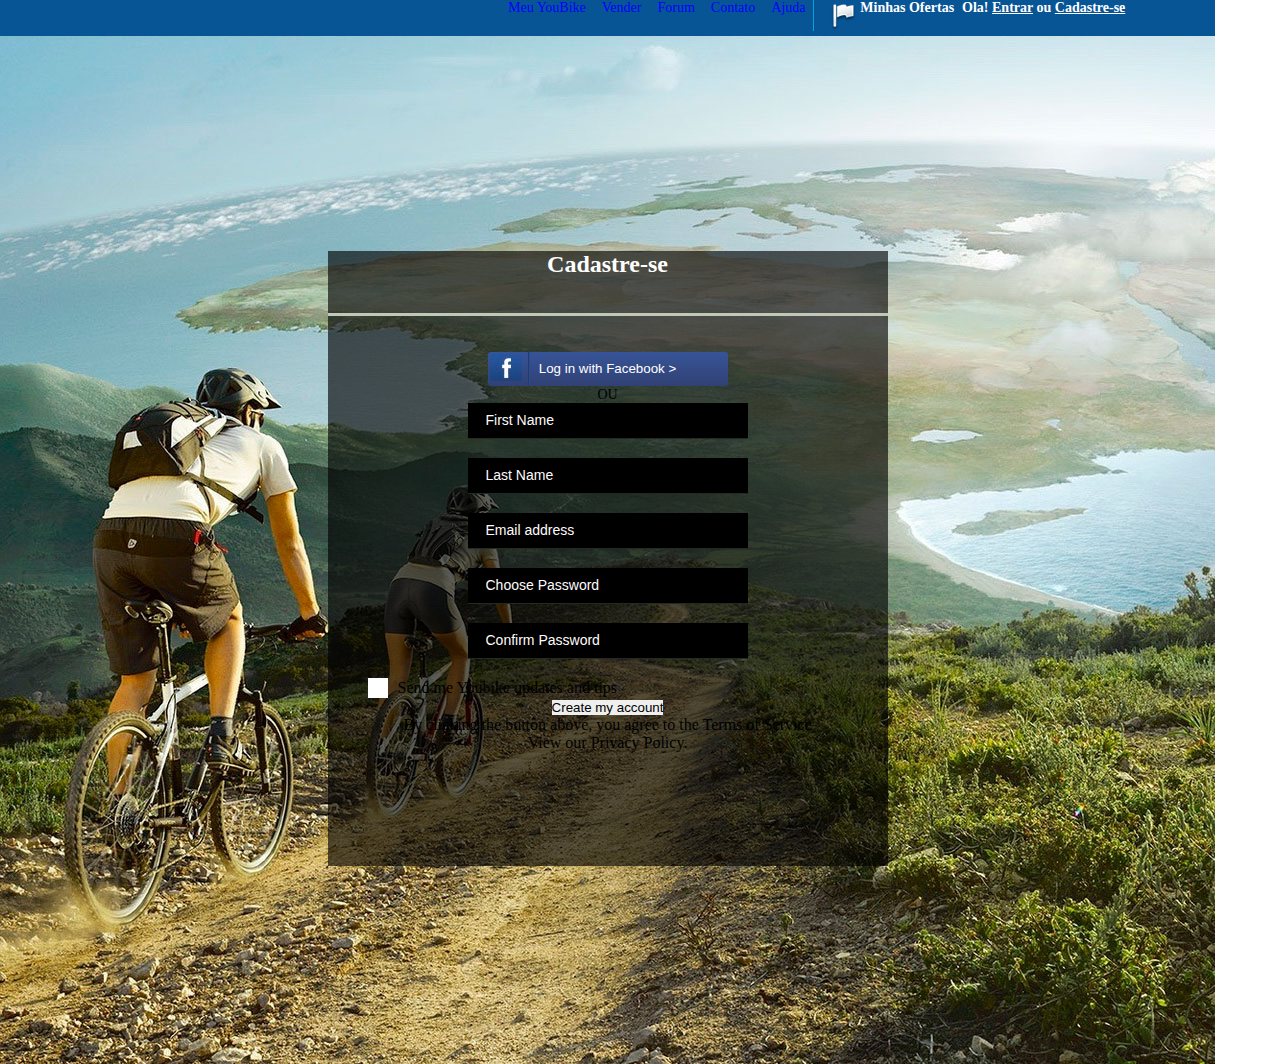
<file: 555_index.html>
<!DOCTYPE html>
<html lang="en">
<head>
	<meta charset="UTF-8">
	<title>Document</title>
	<link rel="stylesheet" href="css/styless555.css">
</head>
<body>
	<header>
		<div class="menu">
				<ul>
					<li class="menu1"><a href="#">Meu YouBike </a></li>
					<li class="menu1"><a href="#">Vender</a></li>
					<li class="menu1"><a href="#">Forum</a></li>
					<li class="menu1"><a href="#">Contato</a></li>
					<li class="menu1"><a href="#">Ajuda </a></li>
					<li class="menu2"><img class="icon2" src="Images/icon2.png" alt="flag icon"></li>
					<li class="menu2"><a href="#">Minhas Ofertas</a></li>
					<li class="menu2"><a href="#">Ola! <u>Entrar</u> ou <u>Cadastre-se</u></a></li>
					</ul>
	
			</div>
		</header>
		<form action="#" class="signin-form">
			<div class="name"><h1>Cadastre-se</h1></div>
			<button type="button" class="facebook">
				<span class="facebook-icon"></span>
				<span>
					Log in <span>with</span> Facebook >
				</span>
				<span class="arrow-icon"></span>
			</button>
			<div class="separator"><span>OU</span></div>

			<input type="text" name="firstName" placeholder="First Name">
			<input type="text" name="lastName" placeholder="Last Name">
			<input type="email" name="EmailAddress" placeholder="Email address">
			<input type="password" name="password" placeholder="Choose Password">
			<input type="password" name="password" placeholder="Confirm Password">

			<div class="agree">
				<label for="send">
					<input type="checkbox" id="send">
					<span class="checkbox"></span>
					Send me Youbike updates and tips
				</label>
			</div>

			<button class="sign-in">Create my account</button>
			<p>By clicking the button above, you agree to the Terms of Service</p>
			<p>View our Privacy Policy.</p>
		</form>
	</body>
	</html>
</file>
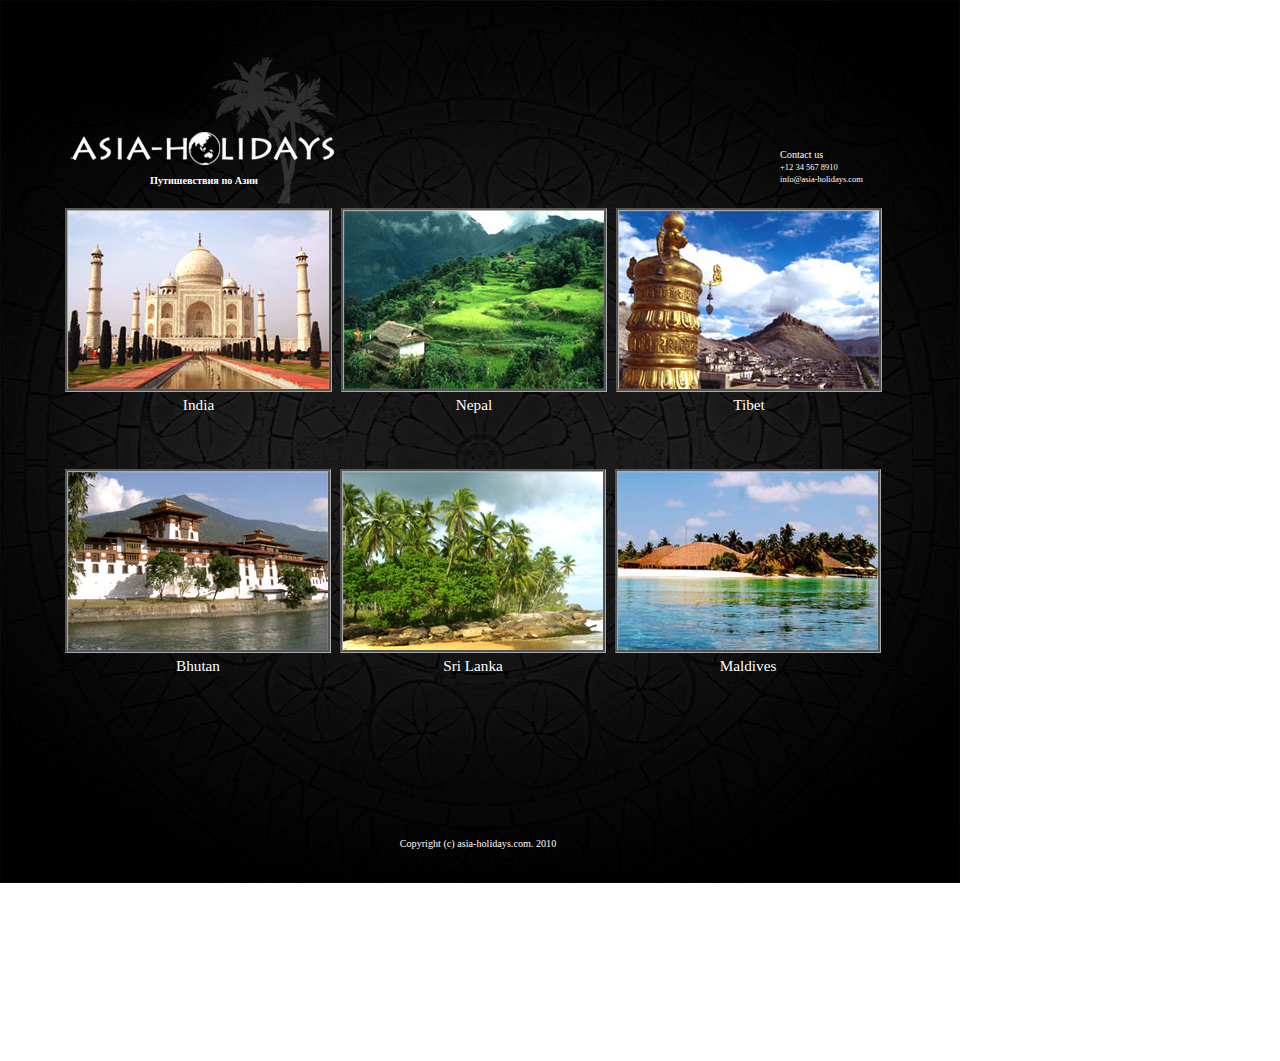
<file: index2_bonus.html>
<!DOCTYPE html>
<html lang="ru">
<head>
	<meta charset="UTF-8">
	<link rel="stylesheet" type="text/css" href="css/style2.css">
	<title>Travel by Asia</title>
</head>
<body background="Images/bonus2_logo.jpg">
	<header>
		<div class="header">
			<h1>Путишевствия по Азии</h1>
		</div>		
		<div class="contact">
			<ul>
				<li class="contacts"><a href="#">Contact us</a></li>
				<li class="details"><a href="#">+12 34 567 8910</a></li>
				<li class="details"><a href="#">info@asia-holidays.com</a></li>
			</ul>
		</div>
	</header>
	<div class="main">
		<figure>
			<p><img src="Images/bonus2_India.jpg" alt="India photo"></p>
			<figcaption>India</figcaption>
		</figure>
		<figure>
			<p><img src="Images/bonus2_Nepal.jpg" alt="Nepal photo"></p>
			<figcaption>Nepal</figcaption>
		</figure>		
		<figure>
			<p><img src="Images/bonus2_Tibet.jpg" alt="Tibet photo"></p>
			<figcaption>Tibet</figcaption>
		</figure>		
		<figure>
			<p><img src="Images/bonus2_Bhutan.jpg" alt="Bhutan photo"></p>
			<figcaption>Bhutan</figcaption>
		</figure>		
		<figure>
			<p><img src="Images/bonus2_Sri-lanka.jpg" alt="Sri Lanka photo"></p>
			<figcaption>Sri Lanka</figcaption>
		</figure>		
		<figure>
			<p><img src="Images/bonus2_Maldives.jpg" alt="Maldives photo"></p>
			<figcaption>Maldives
			</figcaption>
		</figure>				
	</div>
	<div class="footer">
		<P>Copyright (c) asia-holidays.com. 2010</P>
	</div>
</body>
</html>
</file>
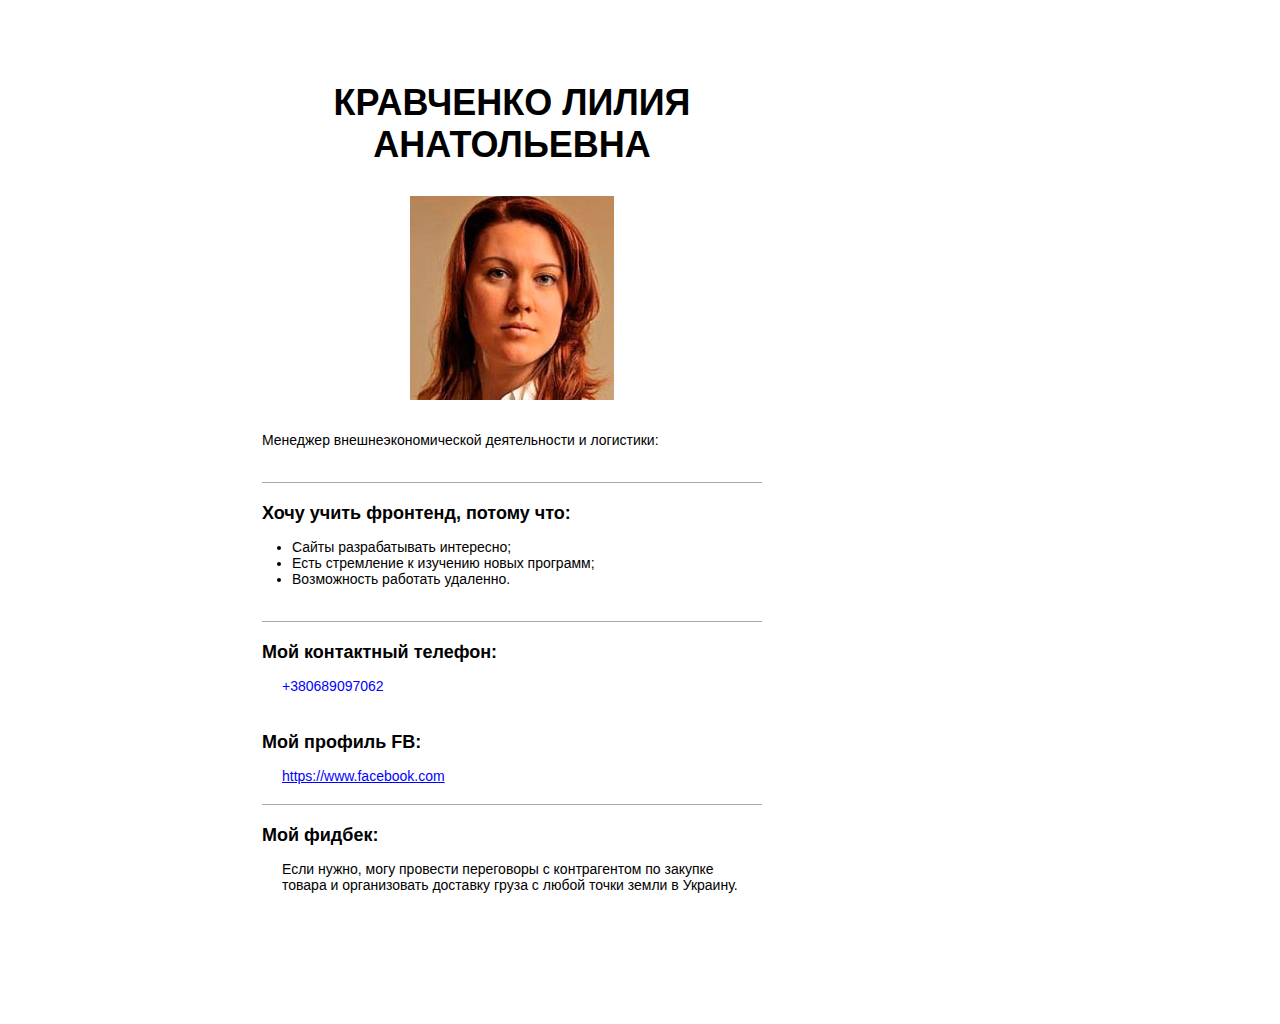
<file: student-LILIA_homework1_index.html>
<!DOCTYPE html>
<html lang="ru">
<head>
	<meta charset="UTF-8">
	<title>КРАВЧЕНКО ЛИЛИЯ АНАТОЛЬЕВНА</title>
	<link rel="stylesheet" href="css/stylessLilia.css">
</head>
<body>
	<div class="wrapper">
		<h1>КРАВЧЕНКО ЛИЛИЯ АНАТОЛЬЕВНА</h1>
		<div class="general bordered">
			<img class="student" src="Images/Iam.jpg" alt="Photo">
			<p class="student">Менеджер внешнеэкономической деятельности и логистики:</p> 
		</div>
		<div class="reasons bordered">
			<h3>Хочу учить фронтенд, потому что:</h3>
			<ul>
				<li>Сайты разрабатывать интересно;</li>
				<li>Есть стремление к изучению новых программ;</li>
				<li>Возможность работать удаленно.</li>
			</ul>
		</div>
		<div class="contacts bordered">
			<h3>Мой контактный телефон:</h3>
			<a class="phone" href="tel:+380689097062"> +380689097062 </a>
			<h3>Мой профиль FB:</h3>
			<a href="https://www.facebook.com/lilya.kravchenko.5">https://www.facebook.com</a>
		</div>
			<div class="feedback">
				<h3>Мой фидбек:</h3>
				<p>Если нужно, могу провести переговоры с контрагентом по закупке товара и организовать доставку груза с любой точки земли в Украину.</p>
			</div>
		</div>
	</body>
	</html>
</file>
<file: css/styless555.css>
@font-face{
font-family: 'HelveticaNeue';
src: url('HelveticaNeue.ttf') format('truetype');
font-weight: normal;
font-style: normal;
}

* {
	margin: 0;
	padding: 0;
}
button {
	border: none;
}

body {
	background-image: url(../Images/Background_Cadastre-se.jpg);
	background-repeat: no-repeat;
	width: 1215px;
	height: 1064px;
}

.menu {
	height: 36px;
	margin: 0px;
	padding: 0px;
	background-color: #085596;
}

.menu ul {
	overflow: hidden;
	list-style: none;
	margin-left: 500px;
	padding-top: 0px;
}

.menu li {
	float: left;
	
}
.menu1 a:link,a:visited {
	height: 36px;
	display:block;
	color: blue; 
	padding-left: 8px; 
	padding-right: 8px; 
	font-weight:normal;
	text-decoration: none;
	font-family: Helvetica Neue;
	font-size: 14px;
	
}

.menu1 a:hover,a:active  {
	color: #ffffff; 
	background-color:#4eabda;
	font-weight:bold;

}
.menu2 a:link,a:visited {
	
	height: 36px;
	display:block;
	color: #ffffff; 
	padding-left: 4px; 
	padding-right: 4px; 
	font-weight:bold;
	text-decoration: none;
	font-family: Helvetica Neue;
	font-size: 14px;
}

.menu2 a:hover,a:active  {
	color: #ffffff; 
	background-color:#4eabda;
}




.signin-form {
	width: 560px;
	height: 615px;
	margin: 215px auto;
	
	background: rgba(0,0,0,0.63);
	text-align: center;
}

.name {
	height: 62px;
	width: 560px;
	border-bottom: 3px solid #c0c9b8;
	margin-bottom: 36px;

}

.name h1 {
	font-family: Helvetica Neue;
	font-size: 24px;
	color: #ffffff;
}

.facebook {
	position: relative;
	overflow: hidden;
	width: 240px;
	height: 34px;
	line-height: 20px;
	padding: 7px 0;
	background: linear-gradient(to top, #314174, #375498);
	color: #fff;
	border-radius: 3px;
}

.facebook-icon {
	position: absolute;
	left: 0;
	top: 0;
	display: inline-block;
	width: 40px;
	height: 34px;
	border-right: 1px solid #1f3d71;
	background: url(../Images/fb_icon.gif) 2px 2px no-repeat;
	box-shadow: 1px 0 0 0 #30498b;
}
.separator {
	overflow: hidden;
	text-align: center;
	font-size: 14px;
}

.separator span {
	display: inline-block;
	vertical-align: middle;
}
.separator:before,
.separator:after {
	content: "";
	display: inline-block;
	vertical-align: middle;
	width: 100%;
	height: 4px;
	background-color: linear-gradient(to top, #666666, #000000);
	position: relative;
}

.separator:before {
	margin-left: -100%;
	left: -14px;
}
.separator:after {
	margin-left: -100%;
	left: -14px;
}


.signin-form input {
	box-sizing: border-box;
	width: 280px;
	margin-bottom: 20px;
	height: 35px;
	line-height: 35px;
	padding: 0 18px;
	border: none;

	background: #000;
	color: #fffbfb;
	box-shadow: 0 1px 0 0 #232a23;
	font-size: 14px;
}

.signin-form input:focus {
	outline: none;
	background: #1b5288;
	box-shadow: inset 0 0 3px 1px rgba(0,0,0,0.5),
	0 0 3px 1px rgba(17, 118, 239, 0.8);
}

.signin-form input::placeholder {
	color: #fffbfb;
}

input[type="checkbox"] {
	display: none;
}

.checkbox {
	float: left;
	width: 20px;
	height: 20px;
	margin-right: 10px;
}

input[type="checkbox"] {
	display: none;
}

input[type="checkbox"] + .checkbox {
	background: #fff;
	margin-left: 40px;
}

input[type="checkbox"]:checked + .checkbox {
	background: blue;
}

.agree {
	line-height: 20px;
	text-align: left;
}
</file>
<file: css/style2.css>
* {
	padding: 0;
	margin: 0;
}

body {
	background-repeat: no-repeat;
	font-family: Tahoma;
	font-style: normal;
	color: #ffffff;
	text-align: right;
	position: absolute;
	padding-top: 148px;
	padding-bottom: 30px;
	padding-right: 65px;
	padding-left: 65px; 
	width: 960px;
	height: 883px;

}
header {
	height: 40px;
	margin-bottom: 20px;
	width: 826px;
}

.header {
	float: left;
	width: 610.08px;
}

.header h1 {
	font-size: 10.16px; 
	text-align: left; 
	padding-top: 27px;
	padding-left: 85px;
}

.contact {
	float: right;
	width: 110.92px;
	text-align: left;
}
.contact ul {
	list-style-type:none;
	line-height: 10px;
}

.contacts a:link,a:visited,a:hover,a:active {
	font-size: 10.16px; 
	text-decoration: none;
	color: #ffffff;
}

.details a:link,a:visited,a:hover,a:active {
	font-size: 8.47px;
	text-decoration: none;
	color: #ffffff;
}

.main {
	clear: both;
	background-color: orange;
	width: 826px;
}

figure {
	float: left;
	text-align: center;
	padding-right: 9px;
	padding-bottom: 45px;
}
figure img {
	border: 3px groove #aaaaaa;
}
figure p {
	margin-bottom: 0;

}
figcaption {
	padding-bottom: 10px;
	font-size: 15.24px; 
}

.footer {
	clear: both;
	width: 826px;
	flex: 0 0 auto;
	padding-top: 108px;
	
}

.footer p {
	font-size: 10.16px;
	text-align: center;
}
</file>
<file: css/stylessLilia.css>
html {
	height: 1024px;
	width: 1024px;
}
body{
	background-color: #f0fof2;
	font-family: Arial, sans;
	font-size: 14px;
}
.wrapper {
	max-width: 500px;
	margin: 0 auto;
	padding: 50px 0;
}

h1{
	text-align: center;
	text-transform: uppercase;
	font-size: 36px;
	font-weight: bold;
	margin-bottom: 30px;
}
h3{
	font-size: 18px;
	margin-bottom: 15px;
	font-weight: bold;
}
.bordered {
	padding-bottom: 20px;
	margin-bottom: 20px;
	border-bottom: 1px solid #aaa;
}
.general {
	text-align: center;
}

.general img {
	margin-bottom: 15px;
}

.general p {
	text-align: left;
}

.reasons ul {
	margin-left: 15px;
	padding-left: 15px;
	line-height: 16px;
	list-style: disc;
}

.contacts a {
	display: inline-block;
	margin: 0 0 20px 20px;
	color: blue;
}

.phone {
	color: #000;
	text-decoration: none;
}

.contacts a:last-child {
	margin-bottom: 0;
}

.feedback p {
	margin-left: 20px;
}
</file>
